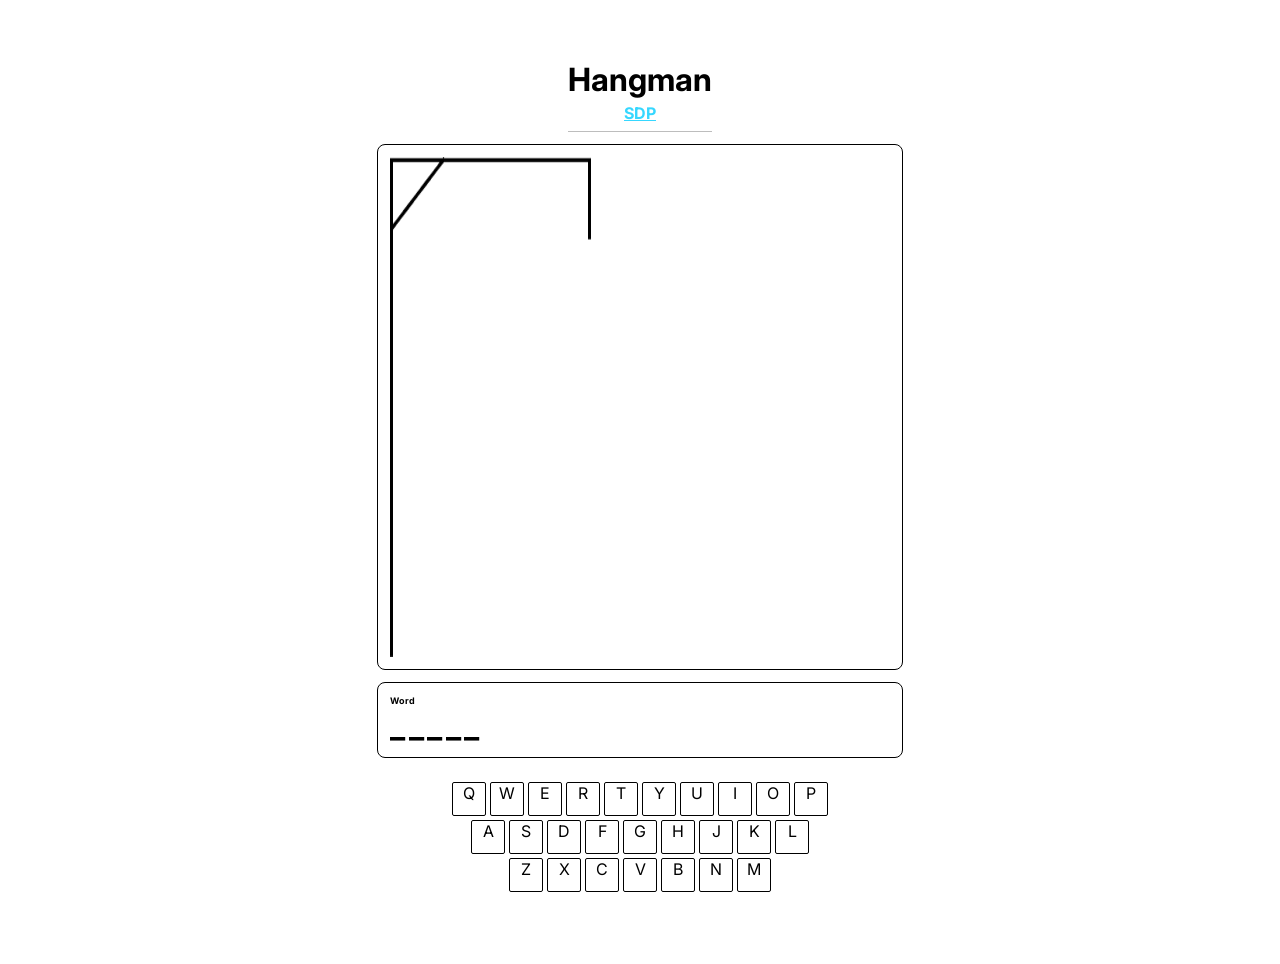
<file: index.html>
<!-- 
    WP U4 Lab 2
    Hangman | HTML, CSS, JS
    Maeson, Abel
    Started @ 2/24/2026
!-->

<!--
    TODO:
    Stick display
    Letter display
    Correct/incorrect display

    one for head
    one for body
    left arm, right arm
    left leg, right leg
!-->

<!DOCTYPE html>
<!--[if lt IE 7]>      <html class="no-js lt-ie9 lt-ie8 lt-ie7"> <![endif]-->
<!--[if IE 7]>         <html class="no-js lt-ie9 lt-ie8"> <![endif]-->
<!--[if IE 8]>         <html class="no-js lt-ie9"> <![endif]-->
<!--[if gt IE 8]>      <html class="no-js"> <!--<![endif]-->
<html>
    <head>
        <meta charset="utf-8">
        <meta http-equiv="X-UA-Compatible" content="IE=edge">
        <title>Hangman</title>
        <meta name="description" content="">
        <meta name="viewport" content="width=device-width, initial-scale=1">
        <link rel="stylesheet" href="index.css">

        <!-- font -->
        <link rel="preconnect" href="https://fonts.googleapis.com">
        <link rel="preconnect" href="https://fonts.gstatic.com" crossorigin>
        <link href="https://fonts.googleapis.com/css2?family=Inter:ital,opsz,wght@0,14..32,100..900;1,14..32,100..900&display=swap" rel="stylesheet">

        <div class="column" id="content">
            <div class="column" id="title">
                <h1>Hangman</h1>
                <a id="sdp_button" href="pages/SDP/U4_Lab2_SDP.html">SDP</a>
                <p id="notification"></p>
                <div class="divider"></div>
            </div>
            <div id="stickman">
                <img id="stickman_img" src="resources/stickman_stages/Stage1.png">
            </div>
            <div class="column" id="wordbox">
                <p>Word</p>
                <h1>WORD DISPLAY</h1>
            </div>
            <div class="column" id="keyboard"></div>
        </div>
    </head>
    <body>
        <script src="index.js" async defer></script>
    </body>
</html>
</file>
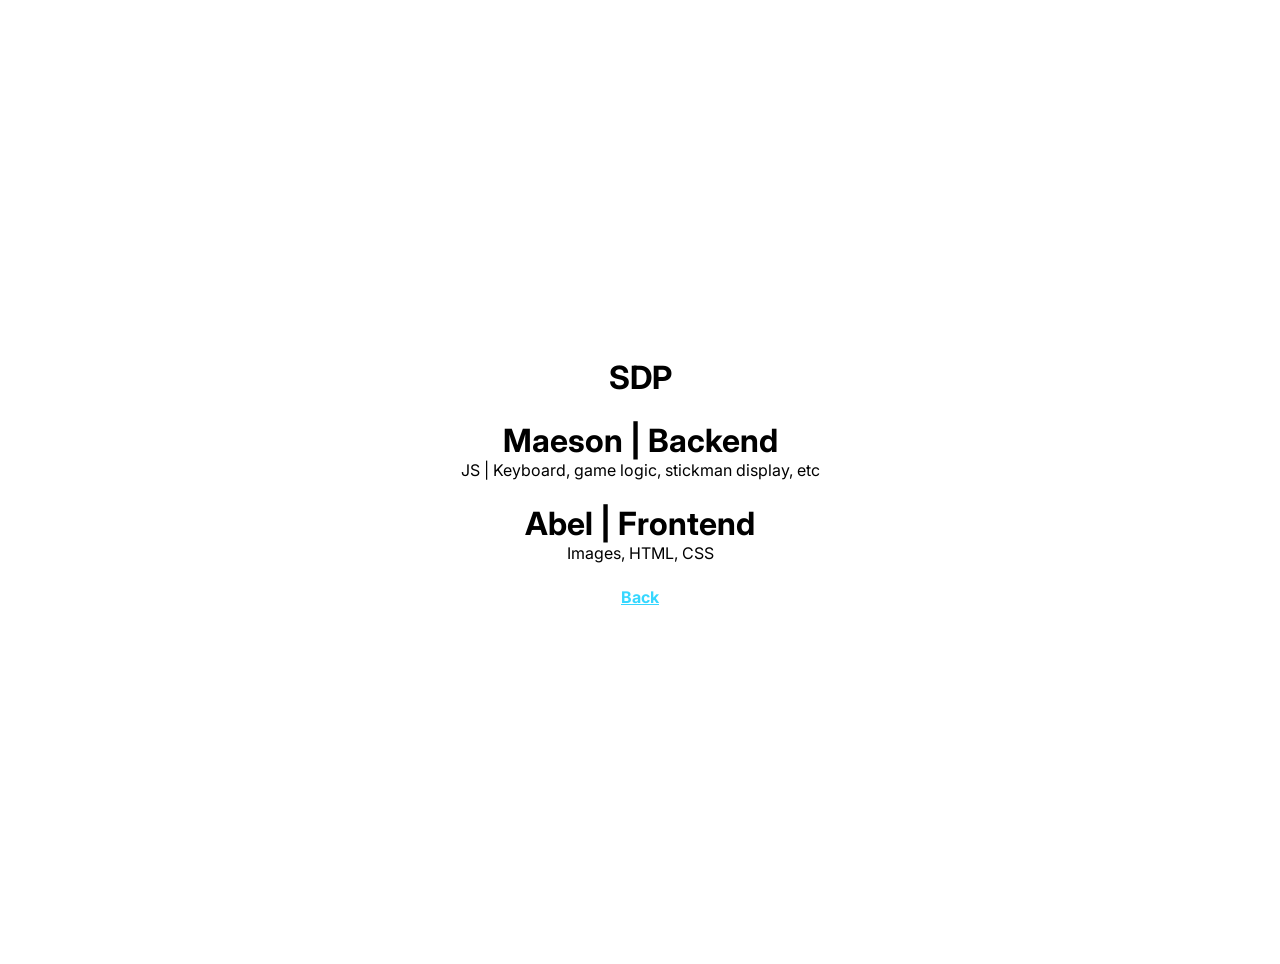
<file: pages/SDP/U4_Lab2_SDP.html>
<!--
There are no questions for you to answer for this lab. Instead, document the responsibilities of both partners including:

- Name
- front-end or back-end
- What components each partner worked on/completed
!-->

<!DOCTYPE html>
<!--[if lt IE 7]>      <html class="no-js lt-ie9 lt-ie8 lt-ie7"> <![endif]-->
<!--[if IE 7]>         <html class="no-js lt-ie9 lt-ie8"> <![endif]-->
<!--[if IE 8]>         <html class="no-js lt-ie9"> <![endif]-->
<!--[if gt IE 8]>      <html class="no-js"> <!--<![endif]-->
<html>
    <head>
        <meta charset="utf-8">
        <meta http-equiv="X-UA-Compatible" content="IE=edge">
        <title>Hangman | SDP</title>
        <meta name="description" content="">
        <meta name="viewport" content="width=device-width, initial-scale=1">
        <link rel="stylesheet" href="../../index.css">

        <!-- font -->
        <link rel="preconnect" href="https://fonts.googleapis.com">
        <link rel="preconnect" href="https://fonts.gstatic.com" crossorigin>
        <link href="https://fonts.googleapis.com/css2?family=Inter:ital,opsz,wght@0,14..32,100..900;1,14..32,100..900&display=swap" rel="stylesheet">
    </head>
    <body>
        <!--[if lt IE 7]>
            <p class="browsehappy">You are using an <strong>outdated</strong> browser. Please <a href="#">upgrade your browser</a> to improve your experience.</p>
        <![endif]-->

        <div class="column" style="gap: 24px;">
            <h1>SDP</h1>

            <div class="column">
                <h1>Maeson | Backend</h1>
                <p>JS | Keyboard, game logic, stickman display, etc</p>
            </div>

            <div class="column">
                <h1>Abel | Frontend</h1>
                <p>Images, HTML, CSS</p>
            </div>

            <a id="back_button" href="../../index.html">Back</a>
        </div>
        
        <script src="" async defer></script>
    </body>
</html>
</file>
<file: index.css>
/*
    WP U4 Lab 2
    Hangman | HTML, CSS, JS
    Maeson, Abel
    Started @ 2/24/2026
*/

body{
    display: flex;
    font-family: "Inter";
    justify-content: center;
    align-items: center;
    text-align: center;
    height: 100vh;
    overflow: scroll;
    padding: 24px;
}

h1{
    margin: 0;
}

p{
    margin: 0;
}

.column{
    display: flex;
    flex-direction: column;
    align-items: center;
}

.row{
    display: flex;
    flex-direction: row;
    width: fit-content;
}

#sdp_body{
    font-family: "Inter";
    justify-content: center;
    align-items: center;
    text-align: center;
    height: 100vh;
}

#content{
    gap: 12px;
}

#title{
    gap: 4px;
}

#notification{
    opacity: 0;
    transition: 0.25s ease-in all;
}

#stickman{
    display: flex;
    width: 500px;
    height: 500px;
    border-radius: 8px;
    border: 1px solid black;
    padding: 12px;
    align-content: center;
    justify-content: flex-start;
}

#wordbox{
    display: flex;
    width: 500px;
    height: fit-content;
    align-items: flex-start;
    font-family: "Inter";
    font-weight: bold;
    border: 1px solid black;
    border-radius: 8px;
    padding: 12px;
}

#wordbox>p{
    font-size: 9px;
}

#wordbox>h1{
    font-size: 32px;
    letter-spacing: .225rem;
}

#keyboard{
    display: flex;
    width: fit-content;
    height: fit-content;
    padding: 12px;
    gap: 4px;
    align-content: center;
}

#keyboard>div{
    gap: 4px;
}

a{
    font-family: "Inter";
    font-weight: bolder;
    color: #36d7ff;
    transition: all 0.1s ease-in;
}

a:hover{
    color: #80e5ff;
}

a:active{
    color: #919191;
}

.key{
    width: 32px;
    height: 32px;
    border: 1px solid black;
    border-radius: 2px;
    transition: all 0.1s ease-in;
    cursor: pointer;
}

.key:hover{
    transform: scale(0.9);
    border: 1px solid grey;
    background-color: rgb(184, 184, 184);
}

.key:active{
    transform: scale(0.7);
    border: 1px solid black;
    background-color: rgb(78, 78, 78);
    color: white;
}

.inactive_key{
    width: 32px;
    height: 32px;
    border-radius: 2px;
    border: 1px solid rgb(33, 33, 33);
    background-color: rgb(72, 72, 72);
    color: rgb(50, 50, 50);
    cursor: not-allowed;
}

.divider{
    width: 100%;
    height: 1px;
    background-color: #bdbdbd;
}
</file>
